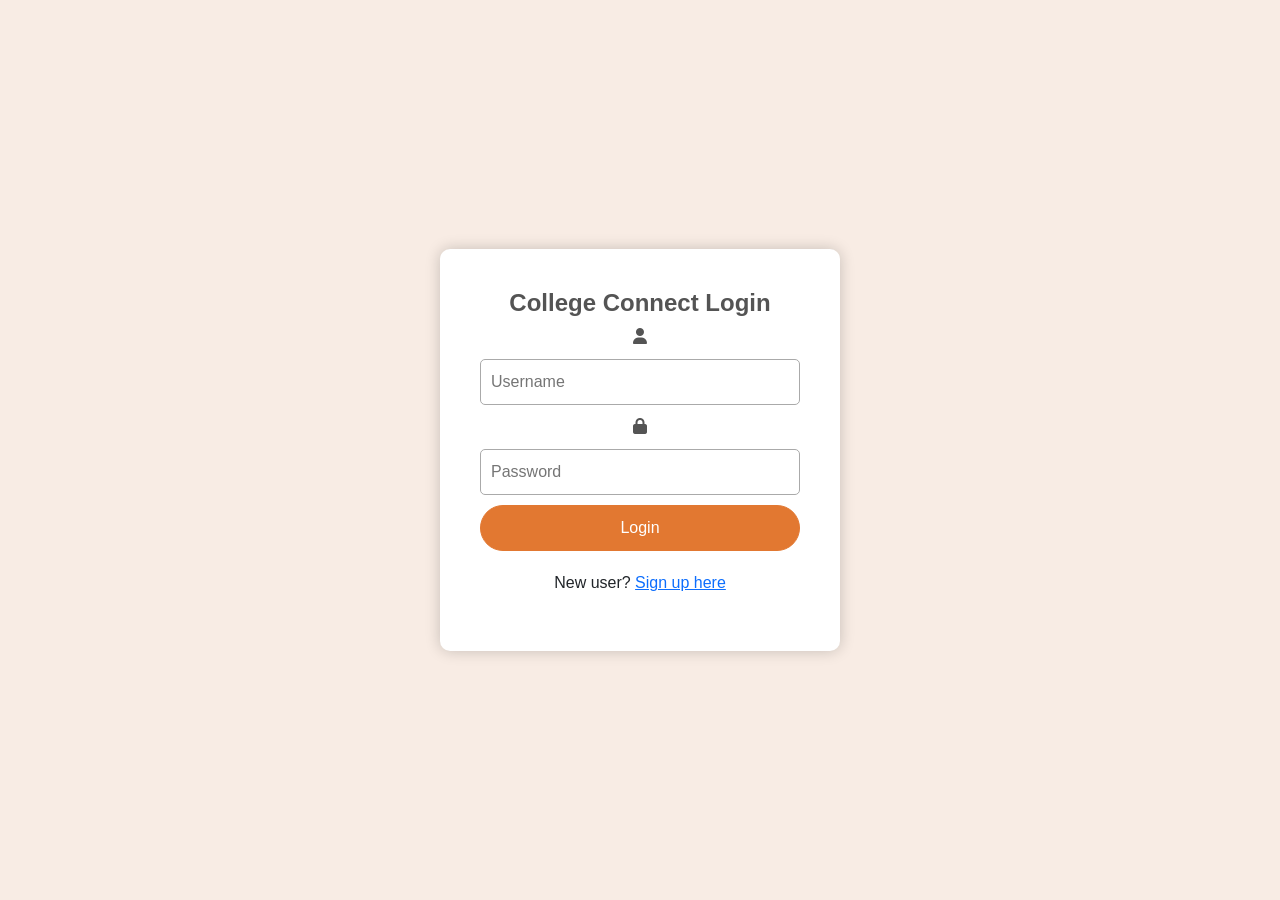
<file: index.html>
<!DOCTYPE html>
<html lang="en">
<head>
    <meta charset="UTF-8">
    <meta name="viewport" content="width=device-width, initial-scale=1.0">
    <title>College Connect</title>
    <!-- bootstrap -->
    <link href="https://cdn.jsdelivr.net/npm/bootstrap@5.3.6/dist/css/bootstrap.min.css" rel="stylesheet" integrity="sha384-4Q6Gf2aSP4eDXB8Miphtr37CMZZQ5oXLH2yaXMJ2w8e2ZtHTl7GptT4jmndRuHDT" crossorigin="anonymous">
    <script src="https://cdn.jsdelivr.net/npm/bootstrap@5.3.6/dist/js/bootstrap.bundle.min.js" integrity="sha384-j1CDi7MgGQ12Z7Qab0qlWQ/Qqz24Gc6BM0thvEMVjHnfYGF0rmFCozFSxQBxwHKO" crossorigin="anonymous"></script>
    <link rel="stylesheet" href="https://cdnjs.cloudflare.com/ajax/libs/font-awesome/6.6.0/css/all.min.css" integrity="sha512-Kc323vGBEqzTmouAECnVceyQqyqdsSiqLQISBL29aUW4U/M7pSPA/gEUZQqv1cwx4OnYxTxve5UMg5GT6L4JJg==" crossorigin="anonymous" referrerpolicy="no-referrer" />
    
    <!-- css -->
    <link rel="stylesheet" href="assets/css/style.css">
</head>
<body>
    
    <!-- nav -->
    <nav class="navbar navbar-expand-lg bg-body-tertiary my-0 sticky-top">
        <div class="cont container-fluid px-3 py-2 my-0 mx-2 div-bg">
            <a class="navbar-brand px-2 nav-color" href="#" onclick="location.reload()"><b>College Connect <sup><i class="fa-solid fa-trademark"></i></sup></b></a>
            <button class="navbar-toggler" type="button" data-bs-toggle="collapse" data-bs-target="#navbarNavDropdown" aria-controls="navbarNavDropdown" aria-expanded="false" aria-label="Toggle navigation">
            <span class="navbar-toggler-icon"></span>
            </button>
            <div class="collapse navbar-collapse justify-content-end px-5" id="navbarNavDropdown">
            <ul class="navbar-nav nav-underline">
                <li class="nav-item">
                <a class="nav-link active" aria-current="page" href="#home">Home</a>
                </li>
                <li class="nav-item">
                <a class="nav-link" href="#event">Clubs</a>
                </li>
                <li class="nav-item">
                <a class="nav-link" href="#event">News</a>
                </li>
                <li class="nav-item dropdown">
                <a class="nav-link dropdown-toggle" href="#" role="button" data-bs-toggle="dropdown" aria-expanded="false">
                    Actions
                </a>
                <ul class="dropdown-menu dropdown-menu-end">
                    <li><a class="dropdown-item" href="assets/timetable.html">Timetable</a></li>
                    <li><a class="dropdown-item" href="./assets/community.html">Community</a></li>
                    <li><a class="dropdown-item" href="./assets/about.html">About</a></li>
                </ul>
                </li>
                <li class="nav-item dropdown">
                <a class="nav-link " href="#" role="button" data-bs-toggle="dropdown" aria-expanded="false">
                    <img src="assets/img/img3.png" alt="profile" class="profile-img">
                </a>
                <ul class="dropdown-menu dropdown-menu-end" id="actions-dropdown">
                    <li id="login-logout-item"></li>
                </ul>
                </li>
            </ul>
            </div>
        </div>
    </nav>

    <!-- main -->

    <div class="container mb-3 d-flex justify-content-center" id="home">
        <img src="assets/img/hero3.png" class="hero-img rounded mx-auto d-block" alt="">
    </div>

    <div class="space1"></div>

    <div class="container space2 d-flex justify-content-center">
        <h1><b>UVCE</b></h1>
    </div>

    <div class="space3 d-flex justify-content-center">
        <h3>University Of Visvesvaraya College Of Engineering</h3>
    </div>

    <div class="container bg my-5 d-flex justify-content-evenly"  id="event">
        <div class="row">
            <div class="col-sm-11 col-md-6 col-lg-4 py-4 d-flex justify-content-center">
                <div class="card my-3" style="width: 18rem;">
                    <div class="card-body">
                        <h5 class="card-title d-flex justify-content-center mt-3 mb-4">Timetable</h5>
                        <p class="card-text mx-3 mb-4">View your branch and semester-wise timetable in one click.</p>
                        <a href="./assets/timetable.html" class="btn btn-primary d-flex justify-content-center but">View Timetable</a>
                    </div>
                </div>
            </div>

            <div class="col-sm-11 col-md-6 col-lg-4 py-4 d-flex justify-content-center">
                <div class="card my-3" style="width: 18rem;">
                    <div class="card-body">
                        <h5 class="card-title d-flex justify-content-center mt-3 mb-4">Clubs & Events</h5>
                        <p class="card-text mx-3 mb-4">Discover upcoming fests, workshops and club activities.</p>
                        <a href="assets/events.html" class="btn btn-primary d-flex justify-content-center but">Explore</a>
                    </div>
                </div>
            </div>

            <div class="col-sm-11 col-md-6 col-lg-4 py-4 d-flex justify-content-center">
                <div class="card my-3" style="width: 18rem;">
                    <div class="card-body">
                        <h5 class="card-title d-flex justify-content-center mt-3 mb-4">College News</h5>
                        <p class="card-text mx-3 mb-4">Stay updated with latest college news and announcement.</p>
                        <a href="./assets/news.html" class="btn btn-primary d-flex justify-content-center but">Read Now</a>
                    </div>
                </div>
            </div>

            <div class="col-sm-11 col-md-6 col-lg-4 py-4 d-flex justify-content-center">
                <div class="card my-3" style="width: 18rem;">
                    <div class="card-body">
                        <h5 class="card-title d-flex justify-content-center mt-3 mb-4">Achievements</h5>
                        <p class="card-text mx-3 mb-4">Get to know about the achievements of our students.</p>
                        <a href="#" class="btn btn-primary d-flex justify-content-center but">See More</a>
                    </div>
                </div>
            </div>

            <div class="col-sm-11 col-md-6 col-lg-4 py-4 d-flex justify-content-center">
                <div class="card my-3" style="width: 18rem;">
                    <div class="card-body">
                        <h5 class="card-title d-flex justify-content-center mt-3 mb-4">Community</h5>
                        <p class="card-text mx-3 mb-4">Discuss with peers, ask questions and share insights with everyone.</p>
                        <a href="assets/community.html" class="btn btn-primary d-flex justify-content-center but">Join Now</a>
                    </div>
                </div>
            </div>

            <div class="col-sm-11 col-md-6 col-lg-4 py-4 d-flex justify-content-center">
                <div class="card my-3" style="width: 18rem;">
                    <div class="card-body">
                        <h5 class="card-title d-flex justify-content-center mt-3 mb-4" id="about">About</h5>
                        <p class="card-text mx-3 mb-4">Get to know about our college and its rich heritage.</p>
                        <a href="assets/about.html" class="btn btn-primary d-flex justify-content-center but">See More</a>
                    </div>
                </div>
            </div>
        </div>
    </div>

    <!-- footer -->

    <footer>
        <div class="container px-5">
            <div class="row pt-5">
                <div class="col-sm-11 col-lg-2 py-lg-3">
                    <h5>Quick Links</h5>
                    <ul type="none">
                        <li><a href="#home" class="quick-links">Home</a></li>
                        <li><a href="#newsletter" class="quick-links">Newsletter</a></li>
                        <li><a href="" class="quick-links">FAQ</a></li>
                        <li><a href="" class="quick-links">Privacy Policy</a></li>
                        <li><a href="" class="quick-links">Terms of Use</a></li>
                    </ul>
                </div>
                <div class="col-sm-11 offset-lg-1 col-lg-2 py-lg-3 py-md-3">
                    <h5>Contact Us</h5>
                    <ul type="none">
                        <li><a href="" class="quick-links"><i class="fa-brands fa-linkedin-in"></i> LinkedIn</a> <br></li>
                        <li><a href="" class="quick-links"><i class="fa-brands fa-github"></i> GitHub</a> <br></li>
                        <li><a href="" class="quick-links"><i class="fa-solid fa-envelope"></i> E-mail</a> <br></li>
                    </ul>
                </div>
                <div class="col-sm-11 offset-lg-1 col-lg-2 py-lg-3 py-sm-5">
                    <h5>Social Media</h5>
                    <ul type="none">
                        <li><a href="" class="quick-links"><i class="fa-brands fa-facebook"></i> Facebook</a> <br></li>
                        <li><a href="" class="quick-links"><i class="fa-brands fa-instagram"></i> Instagram</a> <br></li>
                        <li><a href="" class="quick-links"><i class="fa-brands fa-whatsapp"></i> Whatsapp</a> <br></li>
                        <li><a href="" class="quick-links"><i class="fa-brands fa-x-twitter"></i> Twitter</a> <br></li>
                    </ul>
                </div>
                <div class="col-sm-11 offset-lg-1 col-lg-3 py-lg-3">
                    <h5 class=""><b>College Connect <sup><i class="fa-solid fa-trademark"></i></sup></b></h5>
                    <h5 class="mx-2">Meet the change</h5>
                </div>
                <hr>
                <p class="d-flex justify-content-center align-items-center"><i class="fa-solid fa-copyright"></i> &nbsp 2025 College Connect | Made by Team VPNR</p>
            </div>
        </div>
    </footer>

    <!-- js -->
    <script src="./assets/js/index.js"></script>
</body>
</html>
</file>
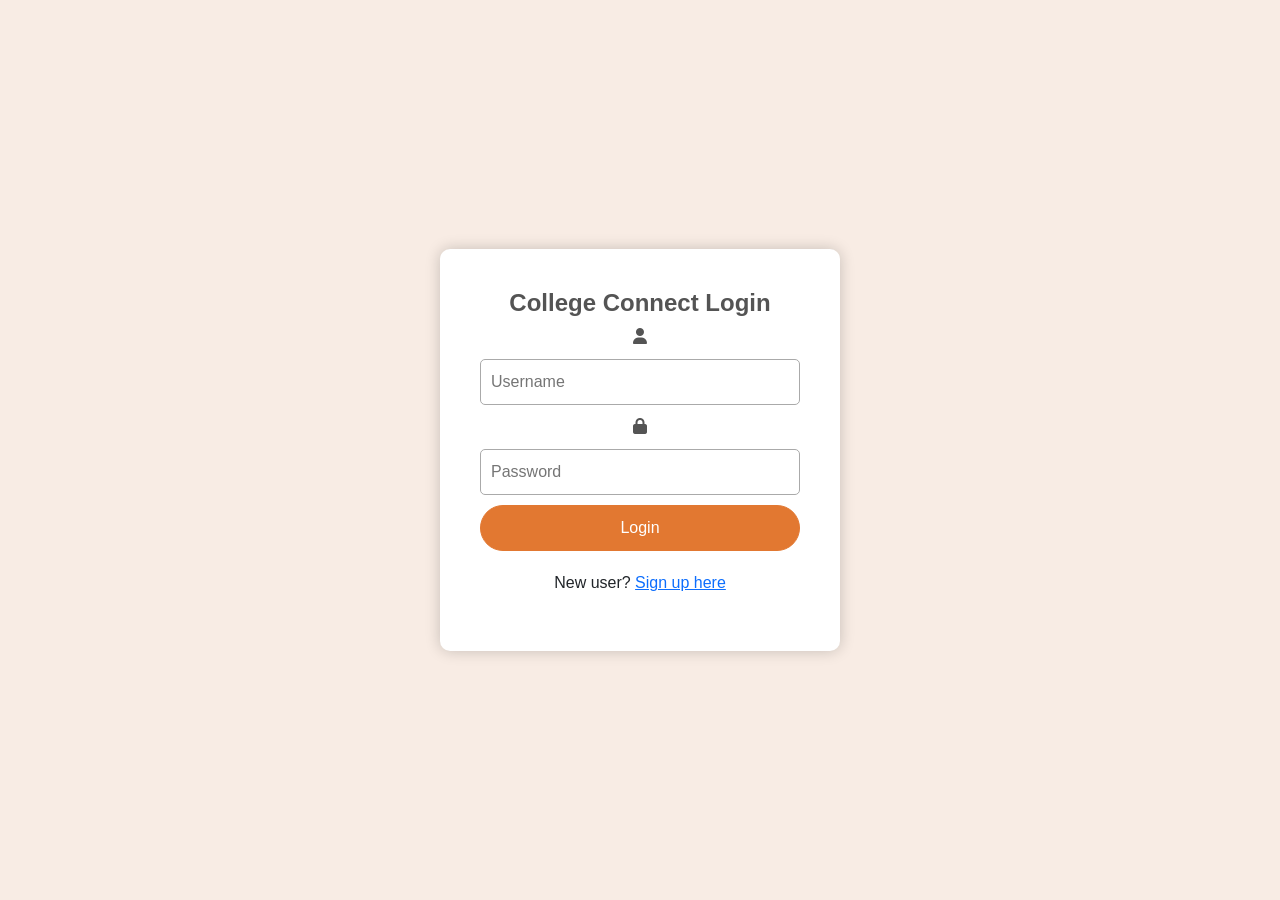
<file: login.html>
<!DOCTYPE html>
<html lang="en">
<head>
  <meta charset="UTF-8" />
  <meta name="viewport" content="width=device-width, initial-scale=1.0"/>
  <title>Login | College Connect</title>
  <!-- bootstrap -->
  <link href="https://cdn.jsdelivr.net/npm/bootstrap@5.3.6/dist/css/bootstrap.min.css" rel="stylesheet" integrity="sha384-4Q6Gf2aSP4eDXB8Miphtr37CMZZQ5oXLH2yaXMJ2w8e2ZtHTl7GptT4jmndRuHDT" crossorigin="anonymous">
    <script src="https://cdn.jsdelivr.net/npm/bootstrap@5.3.6/dist/js/bootstrap.bundle.min.js" integrity="sha384-j1CDi7MgGQ12Z7Qab0qlWQ/Qqz24Gc6BM0thvEMVjHnfYGF0rmFCozFSxQBxwHKO" crossorigin="anonymous"></script>
    <link rel="stylesheet" href="https://cdnjs.cloudflare.com/ajax/libs/font-awesome/6.6.0/css/all.min.css" integrity="sha512-Kc323vGBEqzTmouAECnVceyQqyqdsSiqLQISBL29aUW4U/M7pSPA/gEUZQqv1cwx4OnYxTxve5UMg5GT6L4JJg==" crossorigin="anonymous" referrerpolicy="no-referrer" />
  
  <!-- css -->
  <link rel="stylesheet" href="./assets/css/login.css"/>
  <link rel="stylesheet" href="./assets/css/style.css">
</head>
<body>

  <!-- main -->
  <div class="login-container">
    <h2>College Connect Login</h2>
    <form id="loginForm">
      <span><i class="fa-solid fa-user"></i></span>
      <input type="text" id="username" name="username" placeholder="Username" required autocomplete="username"/>
      <span><i class="fa-solid fa-lock"></i></span>
      <input type="password" id="password" name="password" placeholder="Password" required autocomplete="current-password"/>
      <button type="submit" class="but">Login</button>
      <p id="error" class="error"></p>
      <p class="signup-option">New user? <a href="signup.html">Sign up here</a></p>
    </form>
  </div>



  <!-- js -->
  <script src="./assets/js/login.js"></script>
  <!-- <script>
  document.getElementById('loginForm').addEventListener('submit', async function (e) {
    e.preventDefault();

    const username = document.getElementById('username').value;
    const password = document.getElementById('password').value;

    try {
      const res = await fetch('http://localhost:3000/login', {
        method: 'POST',
        headers: { 'Content-Type': 'application/json' },
        body: JSON.stringify({ username, password })
      });

      const data = await res.json();

      if (data.success) {
        window.location.href = 'index.html';
      } else {
        alert(data.message);
      }
    } catch (error) {
      console.error(error);
      alert("Error connecting to server.");
    }
  });
</script> -->
</body>
</html>
</file>
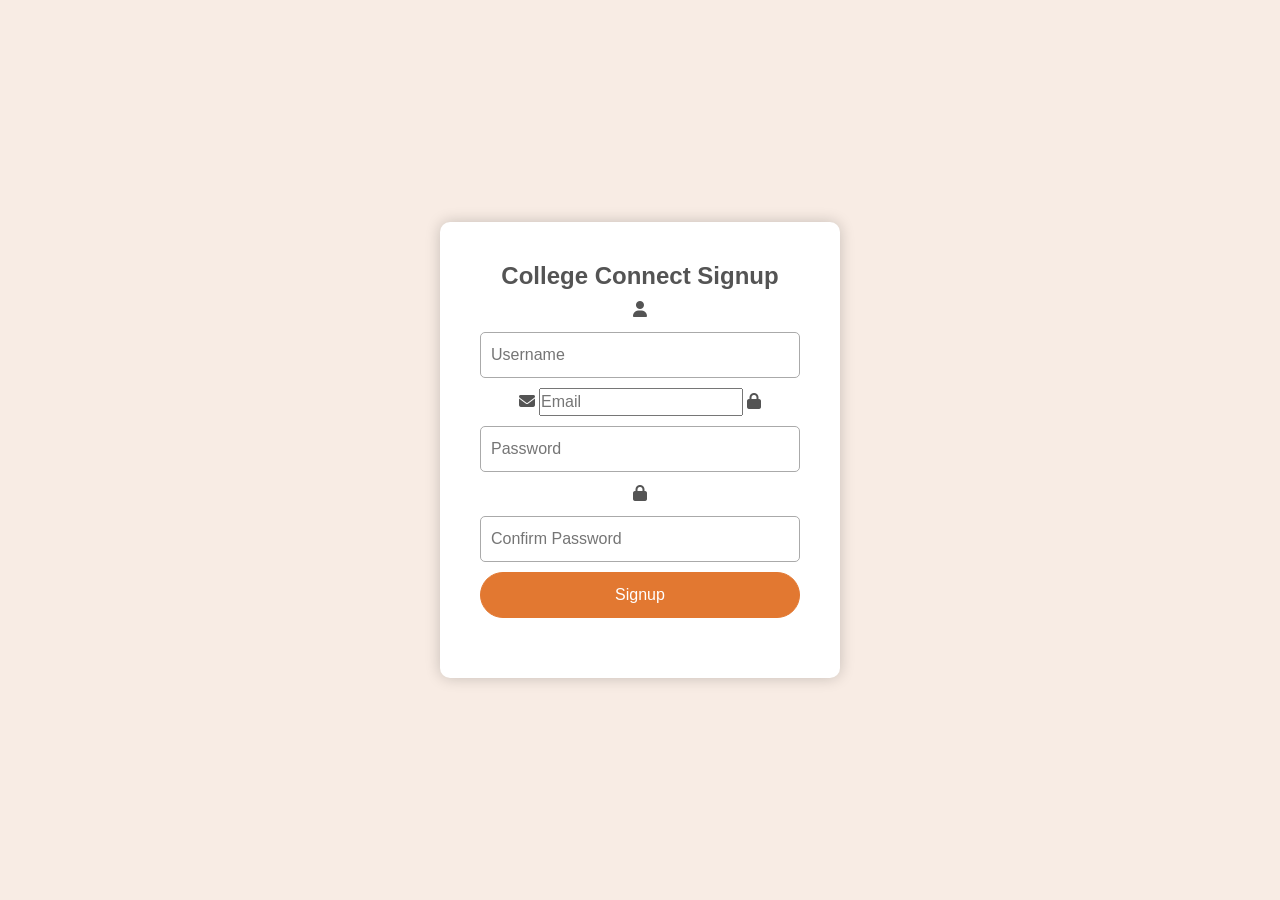
<file: signup.html>
<!DOCTYPE html>
<html lang="en">
<head>
  <meta charset="UTF-8" />
  <meta name="viewport" content="width=device-width, initial-scale=1.0"/>
  <title>Signup | College Connect</title>
  <!-- bootstrap -->
  <link href="https://cdn.jsdelivr.net/npm/bootstrap@5.3.6/dist/css/bootstrap.min.css" rel="stylesheet" crossorigin="anonymous">
  <script src="https://cdn.jsdelivr.net/npm/bootstrap@5.3.6/dist/js/bootstrap.bundle.min.js" crossorigin="anonymous"></script>
  <link rel="stylesheet" href="https://cdnjs.cloudflare.com/ajax/libs/font-awesome/6.6.0/css/all.min.css" crossorigin="anonymous" referrerpolicy="no-referrer" />
  
  <!-- css -->
  <link rel="stylesheet" href="./assets/css/login.css"/>
  <link rel="stylesheet" href="./assets/css/style.css">
</head>
<body>

  <!-- main -->
  <div class="login-container">
    <h2>College Connect Signup</h2>
    <form id="signupForm">
      <span><i class="fa-solid fa-user"></i></span>
      <input type="text" id="username" name="username" placeholder="Username" required autocomplete="username"/>
      <span><i class="fa-solid fa-envelope"></i></span>
      <input type="email" id="email" name="email" placeholder="Email" required autocomplete="email"/>
      <span><i class="fa-solid fa-lock"></i></span>
      <input type="password" id="password" name="password" placeholder="Password" required autocomplete="new-password"/>
      <span><i class="fa-solid fa-lock"></i></span>
      <input type="password" id="confirmPassword" name="confirmPassword" placeholder="Confirm Password" required autocomplete="new-password"/>
      <button type="submit" class="but">Signup</button>
      <p id="error" class="error"></p>
    </form>
  </div>

  <!-- js -->
  <script>
  document.getElementById('signupForm').addEventListener('submit', async function (e) {
    e.preventDefault();

    const username = document.getElementById('username').value;
    const email = document.getElementById('email').value;
    const password = document.getElementById('password').value;
    const confirmPassword = document.getElementById('confirmPassword').value;

    if (password !== confirmPassword) {
      alert("Passwords do not match.");
      return;
    }

    try {
      const res = await fetch('http://localhost:3000/signup', {
        method: 'POST',
        headers: { 'Content-Type': 'application/json' },
        body: JSON.stringify({ username, email, password })
      });

      const data = await res.json();

      if (data.success) {
        alert("Signup successful! Please login.");
        window.location.href = 'login.html';
      } else {
        alert(data.message);
      }
    } catch (error) {
      console.error(error);
      alert("Error connecting to server.");
    }
  });
  </script>
</body>
</html>
</file>
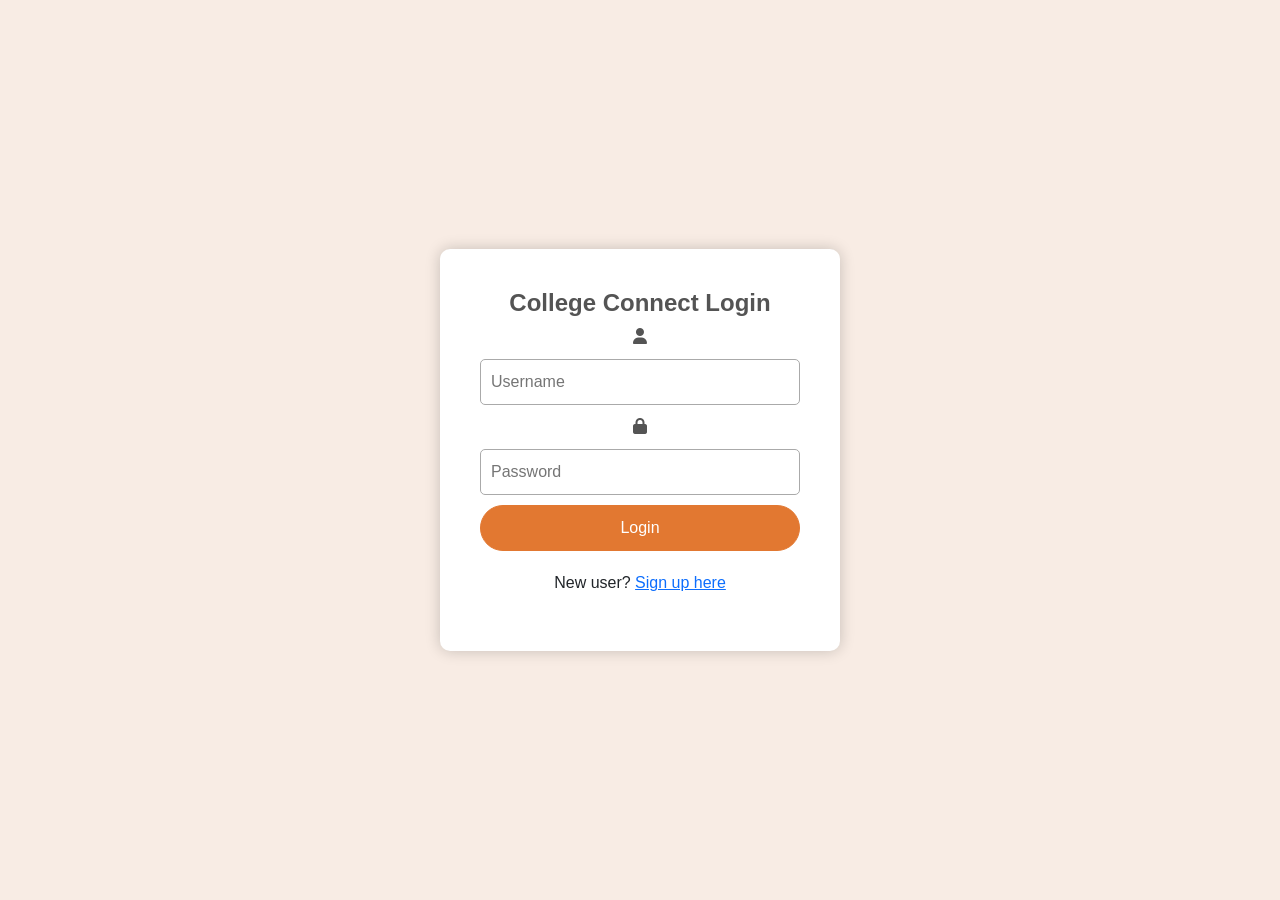
<file: assets/about.html>
<!DOCTYPE html>
<html lang="en">
<head>
    <meta charset="UTF-8">
    <meta name="viewport" content="width=device-width, initial-scale=1.0">
    <title>About | College Connect</title>
    <!-- bootstrap -->
    <link href="https://cdn.jsdelivr.net/npm/bootstrap@5.3.6/dist/css/bootstrap.min.css" rel="stylesheet" integrity="sha384-4Q6Gf2aSP4eDXB8Miphtr37CMZZQ5oXLH2yaXMJ2w8e2ZtHTl7GptT4jmndRuHDT" crossorigin="anonymous">
    <script src="https://cdn.jsdelivr.net/npm/bootstrap@5.3.6/dist/js/bootstrap.bundle.min.js" integrity="sha384-j1CDi7MgGQ12Z7Qab0qlWQ/Qqz24Gc6BM0thvEMVjHnfYGF0rmFCozFSxQBxwHKO" crossorigin="anonymous"></script>
    <link rel="stylesheet" href="https://cdnjs.cloudflare.com/ajax/libs/font-awesome/6.6.0/css/all.min.css" integrity="sha512-Kc323vGBEqzTmouAECnVceyQqyqdsSiqLQISBL29aUW4U/M7pSPA/gEUZQqv1cwx4OnYxTxve5UMg5GT6L4JJg==" crossorigin="anonymous" referrerpolicy="no-referrer" />
    <!-- css -->
    <link rel="stylesheet" href="../assets/css/style.css">
</head>
<body style="background-color: #fff; color: #545454;">
    
    <!-- nav -->
    <nav class="navbar navbar-expand-lg bg-body-tertiary my-0 sticky-top">
        <div class="cont container-fluid px-3 py-2 my-0 mx-2 div-bg">
            <a class="navbar-brand px-2 nav-color" href="#" onclick="location.reload()"><b>College Connect <sup><i class="fa-solid fa-trademark"></i></sup></b></a>
            <button class="navbar-toggler" type="button" data-bs-toggle="collapse" data-bs-target="#navbarNavDropdown" aria-controls="navbarNavDropdown" aria-expanded="false" aria-label="Toggle navigation">
            <span class="navbar-toggler-icon"></span>
            </button>
            <div class="collapse navbar-collapse justify-content-end px-5" id="navbarNavDropdown">
            <ul class="navbar-nav nav-underline">
                <li class="nav-item">
                <a class="nav-link" aria-current="page" href="../index.html">Home</a>
                </li>
                <li class="nav-item">
                <a class="nav-link" href="../assets/events.html">Clubs</a>
                </li>
                <li class="nav-item">
                <a class="nav-link" href="/assets/news.html">News</a>
                </li>
                <li class="nav-item dropdown">
                <a class="nav-link dropdown-toggle active" href="#" role="button" data-bs-toggle="dropdown" aria-expanded="false">
                    Actions
                </a>
                <ul class="dropdown-menu dropdown-menu-end">
                    <li><a class="dropdown-item" href="../assets/timetable.html">Timetable</a></li>
                    <li><a class="dropdown-item" href="./community.html">Community</a></li>
                    <li><a class="dropdown-item activa" href="#about">About</a></li>
                </ul>
                </li>
                <li class="nav-item dropdown">
                <a class="nav-link " href="#" role="button" data-bs-toggle="dropdown" aria-expanded="false">
                    <img src="../assets/img/img3.png" alt="profile" class="profile-img">
                </a>
                <ul class="dropdown-menu dropdown-menu-end" id="actions-dropdown">
                    <li id="login-logout-item"></li>
                </ul>
                </li>
            </ul>
            </div>
        </div>
    </nav>

    <!-- main -->
    <section class="about-uvce container py-5">
        <h1 class="text-center mb-4 fw-bold">About UVCE</h1>
        <p class="text-center mb-5">
            University Visvesvaraya College of Engineering (UVCE) is one of India’s oldest and most respected engineering institutions.
        </p>

        <div class="row g-4">
            <div class="col-md-6">
                <h4>History & Legacy</h4>
                <p>Established in 1917 by Bharat Ratna Sir M. Visvesvaraya, UVCE is the first engineering college in Karnataka and the fifth in India. With over 100 years of legacy, UVCE continues to be a symbol of excellence.</p>
            </div>
            <div class="col-md-6">
                <h4>Vision & Founding</h4>
                <p>UVCE was founded to fulfill Sir Visvesvaraya’s vision of developing skilled engineers for the Mysore state, driving industrial and infrastructural development.</p>
            </div>
            <div class="col-md-6">
                <h4>Programs Offered</h4>
                <ul>
                <li>B.Tech, M.Tech, PhD Programs</li>
                <li>Architecture Courses (B.Arch)</li>
                <li>Disciplines include: CSE, ECE, EEE, Mechanical, Civil, IS, AI & more</li>
                </ul>
            </div>
            <div class="col-md-6">
                <h4>Campus & Recognition</h4>
                <p>UVCE has two campuses: one at KR Circle and another at Jnana Bharathi. It is NAAC 'A' accredited, autonomous, and recognized as an Institution of State Eminence.</p>
            </div>
        </div>
    </section>

    <!-- footer -->
    <footer>
        <div class="container px-5">
            <div class="row pt-5">
                <div class="col-sm-11 col-lg-2 py-lg-3">
                    <h5>Quick Links</h5>
                    <ul type="none">
                        <li><a href="../index.html" class="quick-links">Home</a></li>
                        <li><a href="#newsletter" class="quick-links">Newsletter</a></li>
                        <li><a href="" class="quick-links">FAQ</a></li>
                        <li><a href="" class="quick-links">Privacy Policy</a></li>
                        <li><a href="" class="quick-links">Terms of Use</a></li>
                    </ul>
                </div>
                <div class="col-sm-11 offset-lg-1 col-lg-2 py-lg-3 py-md-3">
                    <h5>Contact Us</h5>
                    <ul type="none">
                        <li><a href="" class="quick-links"><i class="fa-brands fa-linkedin-in"></i> LinkedIn</a> <br></li>
                        <li><a href="" class="quick-links"><i class="fa-brands fa-github"></i> GitHub</a> <br></li>
                        <li><a href="" class="quick-links"><i class="fa-solid fa-envelope"></i> E-mail</a> <br></li>
                    </ul>
                </div>
                <div class="col-sm-11 offset-lg-1 col-lg-2 py-lg-3 py-sm-5">
                    <h5>Social Media</h5>
                    <ul type="none">
                        <li><a href="" class="quick-links"><i class="fa-brands fa-facebook"></i> Facebook</a> <br></li>
                        <li><a href="" class="quick-links"><i class="fa-brands fa-instagram"></i> Instagram</a> <br></li>
                        <li><a href="" class="quick-links"><i class="fa-brands fa-whatsapp"></i> Whatsapp</a> <br></li>
                        <li><a href="" class="quick-links"><i class="fa-brands fa-x-twitter"></i> Twitter</a> <br></li>
                    </ul>
                </div>
                <div class="col-sm-11 offset-lg-1 col-lg-3 py-lg-3">
                    <h5 class=""><b>College Connect <sup><i class="fa-solid fa-trademark"></i></sup></b></h5>
                    <h5 class="mx-2">Meet the change</h5>
                </div>
                <hr>
                <p class="d-flex justify-content-center align-items-center"><i class="fa-solid fa-copyright"></i> &nbsp 2025 College Connect | Made by Team VPNR</p>
            </div>
        </div>
    </footer>


    <!-- javascript -->
    <script src="../assets/js/pages.js"></script>
    <script src="./js/community.js"></script>
</body>
</html>
</file>
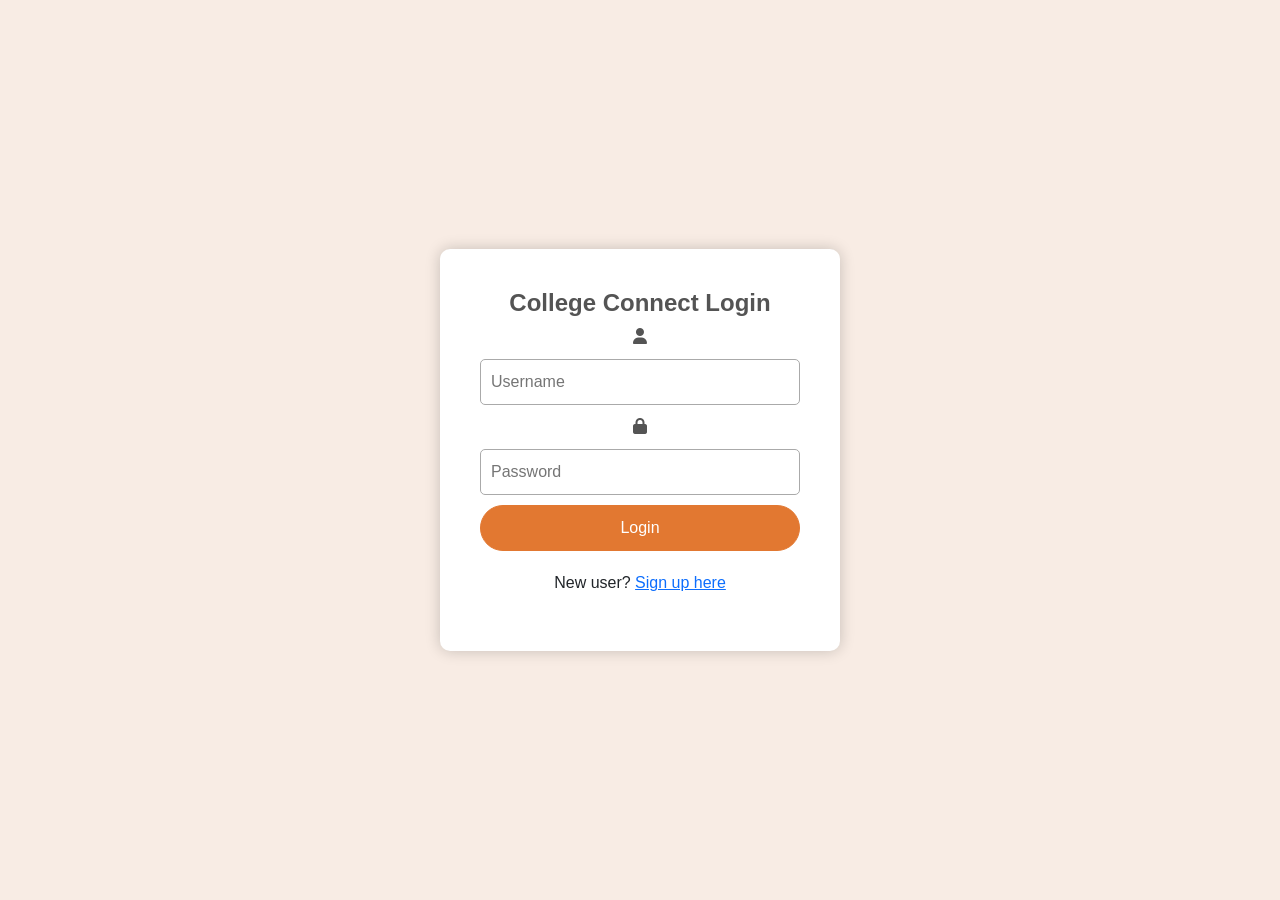
<file: assets/community.html>
<!DOCTYPE html>
<html lang="en">
<head>
    <meta charset="UTF-8">
    <meta name="viewport" content="width=device-width, initial-scale=1.0">
    <title>Community | College Connect</title>
    <!-- bootstrap -->
    <link href="https://cdn.jsdelivr.net/npm/bootstrap@5.3.6/dist/css/bootstrap.min.css" rel="stylesheet" integrity="sha384-4Q6Gf2aSP4eDXB8Miphtr37CMZZQ5oXLH2yaXMJ2w8e2ZtHTl7GptT4jmndRuHDT" crossorigin="anonymous">
    <script src="https://cdn.jsdelivr.net/npm/bootstrap@5.3.6/dist/js/bootstrap.bundle.min.js" integrity="sha384-j1CDi7MgGQ12Z7Qab0qlWQ/Qqz24Gc6BM0thvEMVjHnfYGF0rmFCozFSxQBxwHKO" crossorigin="anonymous"></script>
    <link rel="stylesheet" href="https://cdnjs.cloudflare.com/ajax/libs/font-awesome/6.6.0/css/all.min.css" integrity="sha512-Kc323vGBEqzTmouAECnVceyQqyqdsSiqLQISBL29aUW4U/M7pSPA/gEUZQqv1cwx4OnYxTxve5UMg5GT6L4JJg==" crossorigin="anonymous" referrerpolicy="no-referrer" />
    
    <!-- css -->
    <link rel="stylesheet" href="../assets/css/style.css">
</head>
<body>
    
    <!-- nav -->
    <nav class="navbar navbar-expand-lg bg-body-tertiary my-0 sticky-top">
        <div class="cont container-fluid px-3 py-2 my-0 mx-2 div-bg">
            <a class="navbar-brand px-2 nav-color" href="#" onclick="location.reload()"><b>College Connect <sup><i class="fa-solid fa-trademark"></i></sup></b></a>
            <button class="navbar-toggler" type="button" data-bs-toggle="collapse" data-bs-target="#navbarNavDropdown" aria-controls="navbarNavDropdown" aria-expanded="false" aria-label="Toggle navigation">
            <span class="navbar-toggler-icon"></span>
            </button>
            <div class="collapse navbar-collapse justify-content-end px-5" id="navbarNavDropdown">
            <ul class="navbar-nav nav-underline">
                <li class="nav-item">
                <a class="nav-link" aria-current="page" href="../index.html">Home</a>
                </li>
                <li class="nav-item">
                <a class="nav-link" href="../assets/events.html">Clubs</a>
                </li>
                <li class="nav-item">
                <a class="nav-link" href="../assets/news.html">News</a>
                </li>
                <li class="nav-item dropdown">
                <a class="nav-link dropdown-toggle active" href="#" role="button" data-bs-toggle="dropdown" aria-expanded="false">
                    Actions
                </a>
                <ul class="dropdown-menu dropdown-menu-end">
                    <li><a class="dropdown-item" href="../assets/timetable.html">Timetable</a></li>
                    <li><a class="dropdown-item activa" href="#">Community</a></li>
                    <li><a class="dropdown-item" href="about.html">About</a></li>
                </ul>
                </li>
                <li class="nav-item dropdown">
                <a class="nav-link " href="#" role="button" data-bs-toggle="dropdown" aria-expanded="false">
                    <img src="../assets/img/img3.png" alt="profile" class="profile-img">
                </a>
                <ul class="dropdown-menu dropdown-menu-end" id="actions-dropdown">
                    <li id="login-logout-item"><a class="dropdown-item" href="../login.html">Login</a></li>
                </ul>
                </li>
            </ul>
            </div>
        </div>
    </nav>

    <!-- main content -->
    <main class="container my-5">
        <h1 class="mb-4">Community</h1>
        <p>Discuss with peers, ask questions and share insights with everyone.</p>

        <!-- Discussion list -->
        <div class="container d-flex justify-content-center align-items-center my-4">
            <div class="row">
                <div class="card mb-4 col-lg-12">
                    <div class="my-3 mx-5">
                        <h5>Discussion Topics</h5>
                    </div>
                    <ul class="list-group list-group-flush" id="discussion-list">
                        <!-- Dynamic discussion items will be added here -->
                    </ul>
                </div>

                <!-- Add new discussion topic -->
                <div class="card col-lg-12">
                    <div class="my-4 mx-5">
                        <h5>Add a New Discussion Topic</h5>
                    </div>
                    <div class="mb-5 mx-5">
                        <form id="discussion-form" class="d-flex gap-2">
                            <input type="text" id="discussion-input" class="form-control py-2 px-4" placeholder="Enter your topic or question" required />
                            <button type="submit" class="but btn-primary px-4">Add</button>
                        </form>
                    </div>
                </div>
            </div>
        </div>
    </main>


    <!-- footer -->
    <footer>
        <div class="container px-5">
            <div class="row pt-5">
                <div class="col-sm-11 col-lg-2 py-lg-3">
                    <h5>Quick Links</h5>
                    <ul type="none">
                        <li><a href="../index.html" class="quick-links">Home</a></li>
                        <li><a href="#newsletter" class="quick-links">Newsletter</a></li>
                        <li><a href="" class="quick-links">FAQ</a></li>
                        <li><a href="" class="quick-links">Privacy Policy</a></li>
                        <li><a href="" class="quick-links">Terms of Use</a></li>
                    </ul>
                </div>
                <div class="col-sm-11 offset-lg-1 col-lg-2 py-lg-3 py-md-3">
                    <h5>Contact Us</h5>
                    <ul type="none">
                        <li><a href="" class="quick-links"><i class="fa-brands fa-linkedin-in"></i> LinkedIn</a> <br></li>
                        <li><a href="" class="quick-links"><i class="fa-brands fa-github"></i> GitHub</a> <br></li>
                        <li><a href="" class="quick-links"><i class="fa-solid fa-envelope"></i> E-mail</a> <br></li>
                    </ul>
                </div>
                <div class="col-sm-11 offset-lg-1 col-lg-2 py-lg-3 py-sm-5">
                    <h5>Social Media</h5>
                    <ul type="none">
                        <li><a href="" class="quick-links"><i class="fa-brands fa-facebook"></i> Facebook</a> <br></li>
                        <li><a href="" class="quick-links"><i class="fa-brands fa-instagram"></i> Instagram</a> <br></li>
                        <li><a href="" class="quick-links"><i class="fa-brands fa-whatsapp"></i> Whatsapp</a> <br></li>
                        <li><a href="" class="quick-links"><i class="fa-brands fa-x-twitter"></i> Twitter</a> <br></li>
                    </ul>
                </div>
                <div class="col-sm-11 offset-lg-1 col-lg-3 py-lg-3">
                    <h5 class=""><b>College Connect <sup><i class="fa-solid fa-trademark"></i></sup></b></h5>
                    <h5 class="mx-2">Meet the change</h5>
                </div>
                <hr>
                <p class="d-flex justify-content-center align-items-center"><i class="fa-solid fa-copyright"></i> &nbsp 2025 College Connect | Made by Team VPNR</p>
            </div>
        </div>
    </footer>


    <!-- js -->
    <script src="../assets/js/pages.js"></script>
    <script src="../assets/js/community.js"></script>
</body>
</html>
</file>
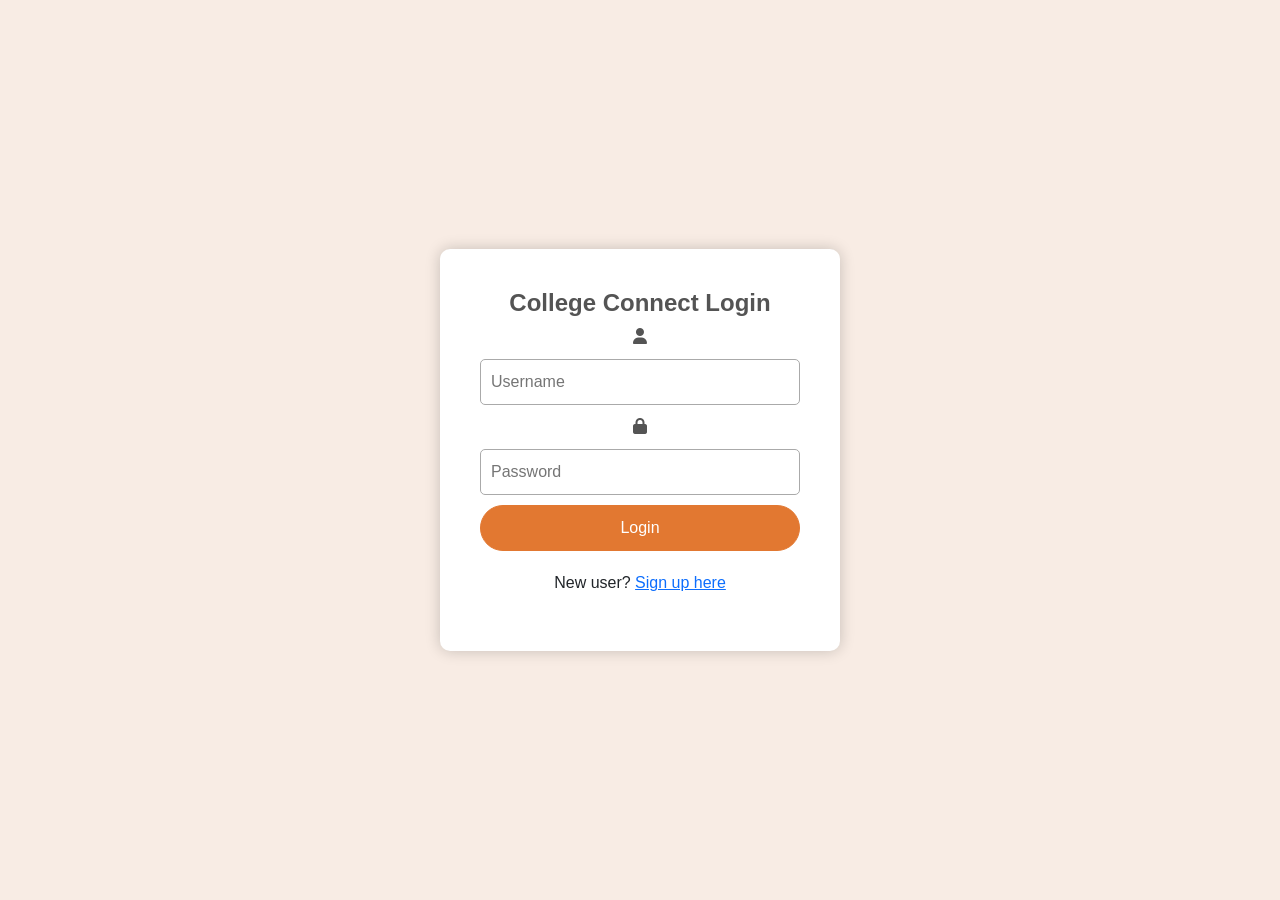
<file: assets/events.html>
<!DOCTYPE html>
<html lang="en">
<head>
    <meta charset="UTF-8">
    <meta name="viewport" content="width=device-width, initial-scale=1.0">
    <title>Clubs | College Connect</title>
    <!-- bootstrap -->
    <link href="https://cdn.jsdelivr.net/npm/bootstrap@5.3.6/dist/css/bootstrap.min.css" rel="stylesheet" integrity="sha384-4Q6Gf2aSP4eDXB8Miphtr37CMZZQ5oXLH2yaXMJ2w8e2ZtHTl7GptT4jmndRuHDT" crossorigin="anonymous">
    <script src="https://cdn.jsdelivr.net/npm/bootstrap@5.3.6/dist/js/bootstrap.bundle.min.js" integrity="sha384-j1CDi7MgGQ12Z7Qab0qlWQ/Qqz24Gc6BM0thvEMVjHnfYGF0rmFCozFSxQBxwHKO" crossorigin="anonymous"></script>
    <link rel="stylesheet" href="https://cdnjs.cloudflare.com/ajax/libs/font-awesome/6.6.0/css/all.min.css" integrity="sha512-Kc323vGBEqzTmouAECnVceyQqyqdsSiqLQISBL29aUW4U/M7pSPA/gEUZQqv1cwx4OnYxTxve5UMg5GT6L4JJg==" crossorigin="anonymous" referrerpolicy="no-referrer" />
    
    <!-- css -->
    <link rel="stylesheet" href="../assets/css/style.css">
    <!-- <link rel="stylesheet" href="../assets/css/events.css"> -->
</head>
<body>
    
    <!-- nav -->
    <nav class="navbar navbar-expand-lg bg-body-tertiary my-0 sticky-top">
        <div class="cont container-fluid px-3 py-2 my-0 mx-2 div-bg">
            <a class="navbar-brand px-2 nav-color" href="#" onclick="location.reload()"><b>College Connect <sup><i class="fa-solid fa-trademark"></i></sup></b></a>
            <button class="navbar-toggler" type="button" data-bs-toggle="collapse" data-bs-target="#navbarNavDropdown" aria-controls="navbarNavDropdown" aria-expanded="false" aria-label="Toggle navigation">
            <span class="navbar-toggler-icon"></span>
            </button>
            <div class="collapse navbar-collapse justify-content-end px-5" id="navbarNavDropdown">
            <ul class="navbar-nav nav-underline">
                <li class="nav-item">
                <a class="nav-link" aria-current="page" href="../index.html">Home</a>
                </li>
                <li class="nav-item">
                <a class="nav-link active" href="#event">Clubs</a>
                </li>
                <li class="nav-item">
                <a class="nav-link" href="../assets/news.html">News</a>
                </li>
                <li class="nav-item dropdown">
                <a class="nav-link dropdown-toggle" href="#" role="button" data-bs-toggle="dropdown" aria-expanded="false">
                    Actions
                </a>
                <ul class="dropdown-menu dropdown-menu-end">
                    <li><a class="dropdown-item" href="../assets/timetable.html">Timetable</a></li>
                    <li><a class="dropdown-item" href="/assets/community.html">Community</a></li>
                    <li><a class="dropdown-item" href="about.html">About</a></li>
                </ul>
                </li>
                <li class="nav-item dropdown">
                <a class="nav-link " href="#" role="button" data-bs-toggle="dropdown" aria-expanded="false">
                    <img src="../assets/img/img3.png" alt="profile" class="profile-img">
                </a>
                <ul class="dropdown-menu dropdown-menu-end" id="actions-dropdown">
                    <li id="login-logout-item"></li>
                </ul>
                </li>
            </ul>
            </div>
        </div>
    </nav>

    <!-- main -->

    <main class="container py-5">
        <h2 class="my-5 headding text-center">Clubs</h2>
        <div class="row py-5" id="news-section">
        <!-- Clubs cards -->
        </div>
    </main>

    <!-- footer -->

    <footer>
        <div class="container px-5">
            <div class="row pt-5">
                <div class="col-sm-11 col-lg-2 py-lg-3">
                    <h5>Quick Links</h5>
                    <ul type="none">
                        <li><a href="../index.html" class="quick-links">Home</a></li>
                        <li><a href="#newsletter" class="quick-links">Newsletter</a></li>
                        <li><a href="" class="quick-links">FAQ</a></li>
                        <li><a href="" class="quick-links">Privacy Policy</a></li>
                        <li><a href="" class="quick-links">Terms of Use</a></li>
                    </ul>
                </div>
                <div class="col-sm-11 offset-lg-1 col-lg-2 py-lg-3 py-md-3">
                    <h5>Contact Us</h5>
                    <ul type="none">
                        <li><a href="" class="quick-links"><i class="fa-brands fa-linkedin-in"></i> LinkedIn</a> <br></li>
                        <li><a href="" class="quick-links"><i class="fa-brands fa-github"></i> GitHub</a> <br></li>
                        <li><a href="" class="quick-links"><i class="fa-solid fa-envelope"></i> E-mail</a> <br></li>
                    </ul>
                </div>
                <div class="col-sm-11 offset-lg-1 col-lg-2 py-lg-3 py-sm-5">
                    <h5>Social Media</h5>
                    <ul type="none">
                        <li><a href="" class="quick-links"><i class="fa-brands fa-facebook"></i> Facebook</a> <br></li>
                        <li><a href="" class="quick-links"><i class="fa-brands fa-instagram"></i> Instagram</a> <br></li>
                        <li><a href="" class="quick-links"><i class="fa-brands fa-whatsapp"></i> Whatsapp</a> <br></li>
                        <li><a href="" class="quick-links"><i class="fa-brands fa-x-twitter"></i> Twitter</a> <br></li>
                    </ul>
                </div>
                <div class="col-sm-11 offset-lg-1 col-lg-3 py-lg-3">
                    <h5 class=""><b>College Connect <sup><i class="fa-solid fa-trademark"></i></sup></b></h5>
                    <h5 class="mx-2">Meet the change</h5>
                </div>
                <hr>
                <p class="d-flex justify-content-center align-items-center"><i class="fa-solid fa-copyright"></i> &nbsp 2025 College Connect | Made by Team VPNR</p>
            </div>
        </div>
    </footer>

    <!-- js -->
    <script src="../assets/js/events.js"></script>
    <script src="../assets/js/pages.js"></script>
</body>
</html>
</file>
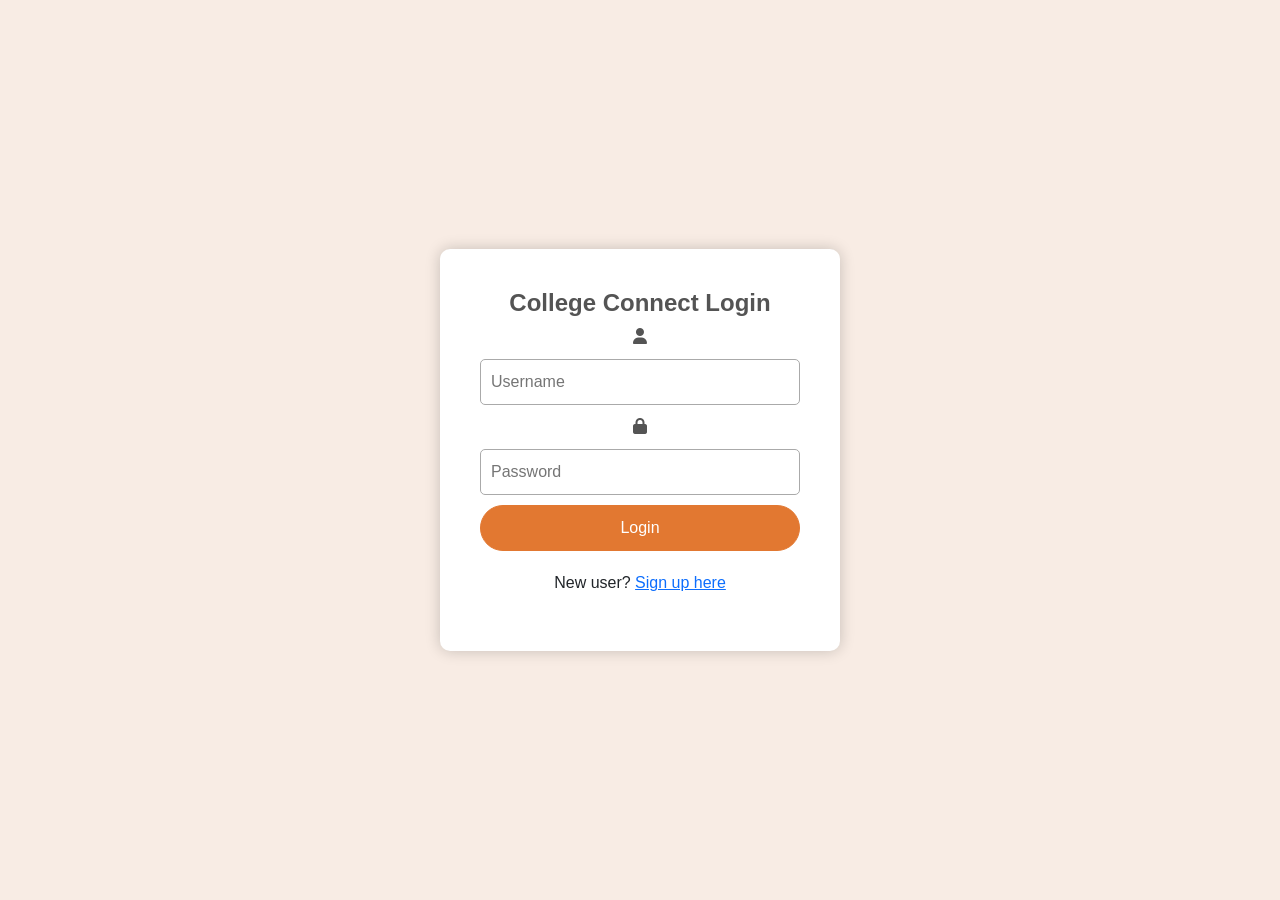
<file: assets/news.html>
<!DOCTYPE html>
<html lang="en">
<head>
    <meta charset="UTF-8">
    <meta name="viewport" content="width=device-width, initial-scale=1.0">
    <title>News | College Connect</title>
    <!-- bootstrap -->
    <link href="https://cdn.jsdelivr.net/npm/bootstrap@5.3.6/dist/css/bootstrap.min.css" rel="stylesheet" integrity="sha384-4Q6Gf2aSP4eDXB8Miphtr37CMZZQ5oXLH2yaXMJ2w8e2ZtHTl7GptT4jmndRuHDT" crossorigin="anonymous">
    <script src="https://cdn.jsdelivr.net/npm/bootstrap@5.3.6/dist/js/bootstrap.bundle.min.js" integrity="sha384-j1CDi7MgGQ12Z7Qab0qlWQ/Qqz24Gc6BM0thvEMVjHnfYGF0rmFCozFSxQBxwHKO" crossorigin="anonymous"></script>
    <link rel="stylesheet" href="https://cdnjs.cloudflare.com/ajax/libs/font-awesome/6.6.0/css/all.min.css" integrity="sha512-Kc323vGBEqzTmouAECnVceyQqyqdsSiqLQISBL29aUW4U/M7pSPA/gEUZQqv1cwx4OnYxTxve5UMg5GT6L4JJg==" crossorigin="anonymous" referrerpolicy="no-referrer" />
    
    <!-- css -->
    <link rel="stylesheet" href="../assets/css/style.css">
    <link rel="stylesheet" href="/assets/css/news.css">
</head>
<body>
    
    <!-- nav -->
    <nav class="navbar navbar-expand-lg bg-body-tertiary my-0 sticky-top">
        <div class="cont container-fluid px-3 py-2 my-0 mx-2 div-bg">
            <a class="navbar-brand px-2 nav-color" href="#" onclick="location.reload()"><b>College Connect <sup><i class="fa-solid fa-trademark"></i></sup></b></a>
            <button class="navbar-toggler" type="button" data-bs-toggle="collapse" data-bs-target="#navbarNavDropdown" aria-controls="navbarNavDropdown" aria-expanded="false" aria-label="Toggle navigation">
            <span class="navbar-toggler-icon"></span>
            </button>
            <div class="collapse navbar-collapse justify-content-end px-5" id="navbarNavDropdown">
            <ul class="navbar-nav nav-underline">
                <li class="nav-item">
                <a class="nav-link" aria-current="page" href="../index.html">Home</a>
                </li>
                <li class="nav-item">
                <a class="nav-link" href="../assets/events.html">Clubs</a>
                </li>
                <li class="nav-item">
                <a class="nav-link active" href="#">News</a>
                </li>
                <li class="nav-item dropdown">
                <a class="nav-link dropdown-toggle" href="#" role="button" data-bs-toggle="dropdown" aria-expanded="false">
                    Actions
                </a>
                <ul class="dropdown-menu dropdown-menu-end">
                    <li><a class="dropdown-item" href="../assets/timetable.html">Timetable</a></li>
                    <li><a class="dropdown-item" href="/assets/community.html">Community</a></li>
                    <li><a class="dropdown-item" href="about.html">About</a></li>
                </ul>
                </li>
                <li class="nav-item dropdown">
                <a class="nav-link " href="#" role="button" data-bs-toggle="dropdown" aria-expanded="false">
                    <img src="../assets/img/img3.png" alt="profile" class="profile-img">
                </a>
                <ul class="dropdown-menu dropdown-menu-end" id="actions-dropdown">
                    <li id="login-logout-item"></li>
                </ul>
                </li>
            </ul>
            </div>
        </div>
    </nav>

    <!-- main -->

    <main class="container py-5">
        <h2 class="my-5 headding text-center">Latest News</h2>
        <div class="row py-5" id="news-section">
        <!-- News cards will be injected by JavaScript -->
        </div>
    </main>

    <!-- footer -->

    <footer>
        <div class="container px-5">
            <div class="row pt-5">
                <div class="col-sm-11 col-lg-2 py-lg-3">
                    <h5>Quick Links</h5>
                    <ul type="none">
                        <li><a href="../index.html" class="quick-links">Home</a></li>
                        <li><a href="#newsletter" class="quick-links">Newsletter</a></li>
                        <li><a href="" class="quick-links">FAQ</a></li>
                        <li><a href="" class="quick-links">Privacy Policy</a></li>
                        <li><a href="" class="quick-links">Terms of Use</a></li>
                    </ul>
                </div>
                <div class="col-sm-11 offset-lg-1 col-lg-2 py-lg-3 py-md-3">
                    <h5>Contact Us</h5>
                    <ul type="none">
                        <li><a href="" class="quick-links"><i class="fa-brands fa-linkedin-in"></i> LinkedIn</a> <br></li>
                        <li><a href="" class="quick-links"><i class="fa-brands fa-github"></i> GitHub</a> <br></li>
                        <li><a href="" class="quick-links"><i class="fa-solid fa-envelope"></i> E-mail</a> <br></li>
                    </ul>
                </div>
                <div class="col-sm-11 offset-lg-1 col-lg-2 py-lg-3 py-sm-5">
                    <h5>Social Media</h5>
                    <ul type="none">
                        <li><a href="" class="quick-links"><i class="fa-brands fa-facebook"></i> Facebook</a> <br></li>
                        <li><a href="" class="quick-links"><i class="fa-brands fa-instagram"></i> Instagram</a> <br></li>
                        <li><a href="" class="quick-links"><i class="fa-brands fa-whatsapp"></i> Whatsapp</a> <br></li>
                        <li><a href="" class="quick-links"><i class="fa-brands fa-x-twitter"></i> Twitter</a> <br></li>
                    </ul>
                </div>
                <div class="col-sm-11 offset-lg-1 col-lg-3 py-lg-3">
                    <h5 class=""><b>College Connect <sup><i class="fa-solid fa-trademark"></i></sup></b></h5>
                    <h5 class="mx-2">Meet the change</h5>
                </div>
                <hr>
                <p class="d-flex justify-content-center align-items-center"><i class="fa-solid fa-copyright"></i> &nbsp 2025 College Connect | Made by Team VPNR</p>
            </div>
        </div>
    </footer>

    <!-- js -->
    <script src="../assets/js/news.js"></script>
    <script src="../assets/js/pages.js"></script>
</body>
</html>
</file>
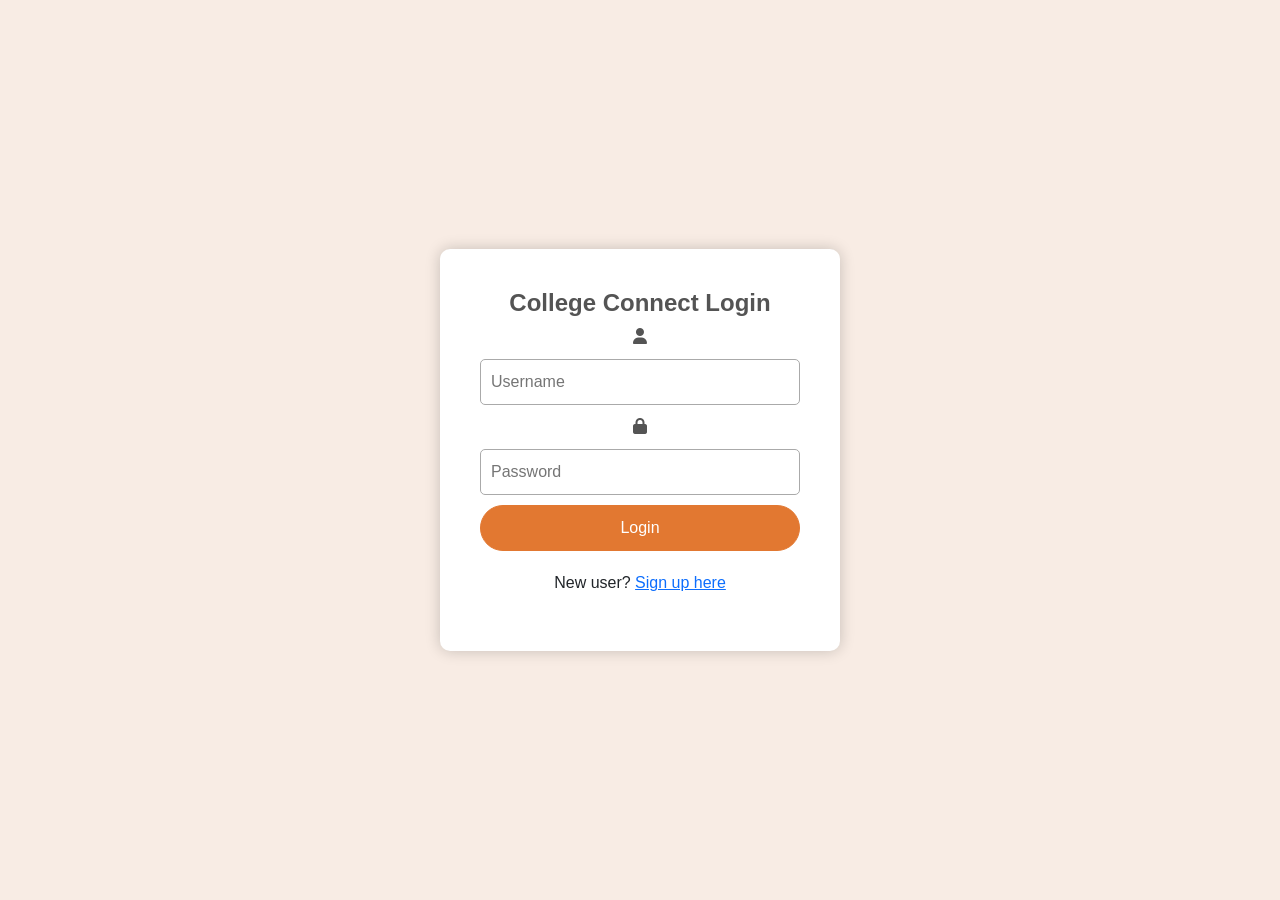
<file: assets/timetable.html>
<!DOCTYPE html>
<html lang="en">
<head>
    <meta charset="UTF-8">
    <meta name="viewport" content="width=device-width, initial-scale=1.0">
    <title>Timetable | College Connect</title>
    <!-- bootstrap -->
    <link href="https://cdn.jsdelivr.net/npm/bootstrap@5.3.6/dist/css/bootstrap.min.css" rel="stylesheet" integrity="sha384-4Q6Gf2aSP4eDXB8Miphtr37CMZZQ5oXLH2yaXMJ2w8e2ZtHTl7GptT4jmndRuHDT" crossorigin="anonymous">
    <script src="https://cdn.jsdelivr.net/npm/bootstrap@5.3.6/dist/js/bootstrap.bundle.min.js" integrity="sha384-j1CDi7MgGQ12Z7Qab0qlWQ/Qqz24Gc6BM0thvEMVjHnfYGF0rmFCozFSxQBxwHKO" crossorigin="anonymous"></script>
    <link rel="stylesheet" href="https://cdnjs.cloudflare.com/ajax/libs/font-awesome/6.6.0/css/all.min.css" integrity="sha512-Kc323vGBEqzTmouAECnVceyQqyqdsSiqLQISBL29aUW4U/M7pSPA/gEUZQqv1cwx4OnYxTxve5UMg5GT6L4JJg==" crossorigin="anonymous" referrerpolicy="no-referrer" />
    
    <!-- css -->
    <link rel="stylesheet" href="../assets/css/style.css">
    <link rel="stylesheet" href="../assets/css/timetable.css">
</head>
<body>
    
    <!-- nav -->
    <nav class="navbar navbar-expand-lg bg-body-tertiary my-0 sticky-top">
        <div class="cont container-fluid px-3 py-2 my-0 mx-2 div-bg">
            <a class="navbar-brand px-2 nav-color" href="#" onclick="location.reload()"><b>College Connect <sup><i class="fa-solid fa-trademark"></i></sup></b></a>
            <button class="navbar-toggler" type="button" data-bs-toggle="collapse" data-bs-target="#navbarNavDropdown" aria-controls="navbarNavDropdown" aria-expanded="false" aria-label="Toggle navigation">
            <span class="navbar-toggler-icon"></span>
            </button>
            <div class="collapse navbar-collapse justify-content-end px-5" id="navbarNavDropdown">
            <ul class="navbar-nav nav-underline">
                <li class="nav-item">
                <a class="nav-link" aria-current="page" href="../index.html">Home</a>
                </li>
                <li class="nav-item">
                <a class="nav-link" href="../assets/events.html">Clubs</a>
                </li>
                <li class="nav-item">
                <a class="nav-link" href="../assets/news.html">News</a>
                </li>
                <li class="nav-item dropdown">
                <a class="nav-link dropdown-toggle active" href="#" role="button" data-bs-toggle="dropdown" aria-expanded="false">
                    Actions
                </a>
                <ul class="dropdown-menu dropdown-menu-end">
                    <li><a class="dropdown-item activa" href="../assets/timetable.html">Timetable</a></li>
                    <li><a class="dropdown-item" href="/assets/community.html">Community</a></li>
                    <li><a class="dropdown-item" href="about.html">About</a></li>
                </ul>
                </li>
                <li class="nav-item dropdown">
                <a class="nav-link " href="#" role="button" data-bs-toggle="dropdown" aria-expanded="false">
                    <img src="../assets/img/img3.png" alt="profile" class="profile-img">
                </a>
                <ul class="dropdown-menu dropdown-menu-end" id="actions-dropdown">
                    <li id="login-logout-item"></li>
                </ul>
                </li>
            </ul>
            </div>
        </div>
    </nav>

    <!-- main -->

        <section class="container bg my-5 py-5 px-5">
            <h2 class="my-5">Select Credentials:</h2>
            <form id="timetable-form" class="d-flex justify-content-evenly mb-5 align-items-center">
                <div class="row">
                    <div class="select-container col-sm-11 col-md-6 col-lg-5 py-4 d-flex justify-content-evenly align-items-center">
                        <label for="branch">Branch:</label>
                        <select id="branch" class="input py-1 px-4" required>
                            <option value="">-- Select Branch --</option>
                            <option value="cse">CSE</option>
                            <option value="cse">ISE</option>
                            <option value="ece">ECE</option>
                            <option value="ece">AIML</option>
                            <option value="mech">Mechanical</option>
                            <option value="civil">Civil</option>
                        </select>
                    </div>
                
                    <div class="col-sm-11 col-md-6 col-lg-5 offset-lg-1 py-5 d-flex justify-content-evenly align-items-center">
                        <label for="semester">Semester:</label>
                        <select id="semester" class="input py-1 px-3" required>
                            <option value="">-- Select Semester --</option>
                            <option value="1">Semester 1</option>
                            <option value="2">Semester 2</option>
                            <option value="3">Semester 3</option>
                            <option value="4">Semester 4</option>
                            <option value="5">Semester 5</option>
                            <option value="6">Semester 6</option>
                            <option value="7">Semester 7</option>
                            <option value="8">Semester 8</option>
                        </select>
                    </div>

                    <div class="col-sm-11 col-md-6 col-lg-12 py-4 d-flex justify-content-center align-items-center">
                        <button type="submit" class="but px-5 py-1">Show Timetable</button>
                    </div>
                </div>
            </form>

            <div id="timetable-display" class="timetable-table">
            <!-- Timetable content will load here -->
            </div>
        </section>

    <!-- footer -->
    <footer>
        <div class="container px-5">
            <div class="row pt-5">
                <div class="col-sm-11 col-lg-2 py-lg-3">
                    <h5>Quick Links</h5>
                    <ul type="none">
                        <li><a href="../index.html" class="quick-links">Home</a></li>
                        <li><a href="#newsletter" class="quick-links">Newsletter</a></li>
                        <li><a href="" class="quick-links">FAQ</a></li>
                        <li><a href="" class="quick-links">Privacy Policy</a></li>
                        <li><a href="" class="quick-links">Terms of Use</a></li>
                    </ul>
                </div>
                <div class="col-sm-11 offset-lg-1 col-lg-2 py-lg-3 py-md-3">
                    <h5>Contact Us</h5>
                    <ul type="none">
                        <li><a href="" class="quick-links"><i class="fa-brands fa-linkedin-in"></i> LinkedIn</a> <br></li>
                        <li><a href="" class="quick-links"><i class="fa-brands fa-github"></i> GitHub</a> <br></li>
                        <li><a href="" class="quick-links"><i class="fa-solid fa-envelope"></i> E-mail</a> <br></li>
                    </ul>
                </div>
                <div class="col-sm-11 offset-lg-1 col-lg-2 py-lg-3 py-sm-5">
                    <h5>Social Media</h5>
                    <ul type="none">
                        <li><a href="" class="quick-links"><i class="fa-brands fa-facebook"></i> Facebook</a> <br></li>
                        <li><a href="" class="quick-links"><i class="fa-brands fa-instagram"></i> Instagram</a> <br></li>
                        <li><a href="" class="quick-links"><i class="fa-brands fa-whatsapp"></i> Whatsapp</a> <br></li>
                        <li><a href="" class="quick-links"><i class="fa-brands fa-x-twitter"></i> Twitter</a> <br></li>
                    </ul>
                </div>
                <div class="col-sm-11 offset-lg-1 col-lg-3 py-lg-3">
                    <h5 class=""><b>College Connect <sup><i class="fa-solid fa-trademark"></i></sup></b></h5>
                    <h5 class="mx-2">Meet the change</h5>
                </div>
                <hr>
                <p class="d-flex justify-content-center align-items-center"><i class="fa-solid fa-copyright"></i> &nbsp 2025 College Connect | Made by Team VPNR</p>
            </div>
        </div>
    </footer>

    <!-- js -->
    <script src="../assets/js/pages.js"></script>
    <script defer src="../assets/js/timetable.js"></script>
</body>
</html>
</file>
<file: assets/css/style.css>
/* style.css */

*{
    margin: 0;
    padding: 0;
    box-sizing: border-box;
}

body{
    background-color: #f8ece4;
}

.activa:hover{
    background-color: #e27831;
    color: #fff;
}

nav .cont{
    background-color: #e7e7e7;
    color: #fff;
}

nav .cont a:hover{
    color: #a75a27;
}

.profile-img{
    max-height: 4vh;
}

.activa{
    background-color: #e27831;
    color: #fff;
    transition: all 0.3s ease-in-out;
}
.hero-img{
    width: 80vw;
    /* height: 90vh; */
}

.space1{
    width: 50vw;
    height: 5vh;
    margin: auto;
    background-color: #e7e7e7;
    border-top-left-radius: 10vh;
    border-top-right-radius: 10vh;
    /* border-bottom: 1px solid #000; */
}

.space2{
    background-color: #e7e7e7;
    width: 80vw;
    border-top-left-radius: 10vh;
    border-top-right-radius: 10vh;
    /* border-bottom: 1px solid #000; */
    color: #545454;
}

.space3{
    height: 7vh;
    width: 100vw;
    background-color: #e7e7e7;
    border-top-left-radius: 10vh;
    border-top-right-radius: 10vh;
    /* border-bottom: 1px solid #000; */
    color: #545454;
}

.bg{
    background-color: #f8f9fa;
    border-radius: 10vh;
}

footer{
    background-color: #f8ceb3;
    color: #252b35;
    /* color: #fff; */
}

footer a{
    text-decoration: none;
    color: #252b35;
}

footer a:hover{
    color: #a75a27;
}

.but{
    background-color: #e27831;
    color: #fff;
    border: 1px solid #e27831;
    border-radius: 10vh;
    transition: all 0.3s ease;
}

.but:hover{
    background-color: #a75a27;
    border: 1px solid #a75a27;
}

.but:active{
    background-color: #a75a27;
    border: 1px solid #a75a27;
}

.card{
    box-shadow: 2px 2px 30px #f8ceb3;
    border-radius: 20px;
    transition: all 0.3s ease;
}

.card:hover{
    background-color: #f8f9fa;
    transform: translateY(-5px);
}

.headding{
    font-weight: 800;
}

@media (max-width:768px) {
    .space1, .space2, .space3{
        background: none;
        text-align: center;
    }
}
</file>
<file: assets/css/login.css>
/* login.css */

body {
  margin: 0;
  padding: 0;
  font-family: Arial, sans-serif;
  background: #f7f2ef;
  display: flex;
  justify-content: center;
  align-items: center;
  height: 100vh;
}

.login-container {
  background: white;
  padding: 40px;
  box-shadow: 0 0 15px #00000033;
  border-radius: 10px;
  width: 400px;
  text-align: center;
}

.login-container h2 {
  text-align: center;
  font-size: x-large;
  font-weight: 700;
  color: #545454;
}

span{
  color: #545454;
}

input[type="text"],
input[type="password"] {
  width: 100%;
  padding: 10px;
  margin: 10px 0;
  border: 1px solid #aaa;
  border-radius: 5px;
}

button {
  width: 100%;
  padding: 10px;
  background-color: #00264d;
  color: white;
  border: none;
  border-radius: 5px;
  cursor: pointer;
}

button:hover {
  background-color: #004080;
}

.error {
  color: red;
  margin-top: 20px;
}
</file>
<file: assets/css/news.css>
/* news.css */

main h2 {
  font-weight: bold;
  color: #00264d;
  margin-bottom: 30px;
}

.card {
  border: none;
  border-radius: 2vh;
  box-shadow: 2px 2px 30px #f8ceb3;
  transition: all 0.3s ease;
  background-color: #fff;
}

.card:hover {
  transform: translateY(-5px);
}

.card-title {
  font-size: 1.2rem;
  font-weight: 600;
  color: #00264d;
}

.card-text {
  font-size: 0.95rem;
  color: #555;
}
</file>
<file: assets/css/timetable.css>
/* timetable.css */

*{
    margin: 0;
    padding: 0;
    box-sizing: border-box;
}

.but{
    color: #fff;
}

.input{
    border-radius: 10vh;
    background-color: #f7b78d;
    border: 1px solid #e27831;
    color: #252b35;
    transition: all 0.2s ease-in-out;
    cursor: pointer;
}

.input:hover{
    background-color: #f99a5a;
}

.heas, .head{
    font-weight: bolder;
}

/* .drop{
    background-color: aliceblue;
} */

table {
    width: 100%;
    box-shadow: 0px 0px 15px rgba(0, 0, 0, 0.1);
    background-color: #fae8dc;
    border-radius: 8px;
    overflow: hidden;
}


tbody td {
    padding: 1rem;
    text-align: center;
    border-bottom: 1px solid #ddd;
}

tbody tr:nth-child(even) {
    background-color: #f8ceb3;
}

/* Responsive Design */
@media (max-width: 768px) {
    table, thead, tbody, th, td, tr {
        display: block;
        text-align: center;
        width: 100%;
    }

    .head{
        display: none;
    }

    tbody td {
        position: relative;
        padding-left: 50%;
        text-align: left;
    }

    tbody td::before {
        content:'';
        position: absolute;
        top: 1rem;
        left: 1rem;
        width: 45%;
        padding-right: 1rem;
        white-space: nowrap;
        font-weight: bold;
        color: #e27831;
        
    }
}
</file>
